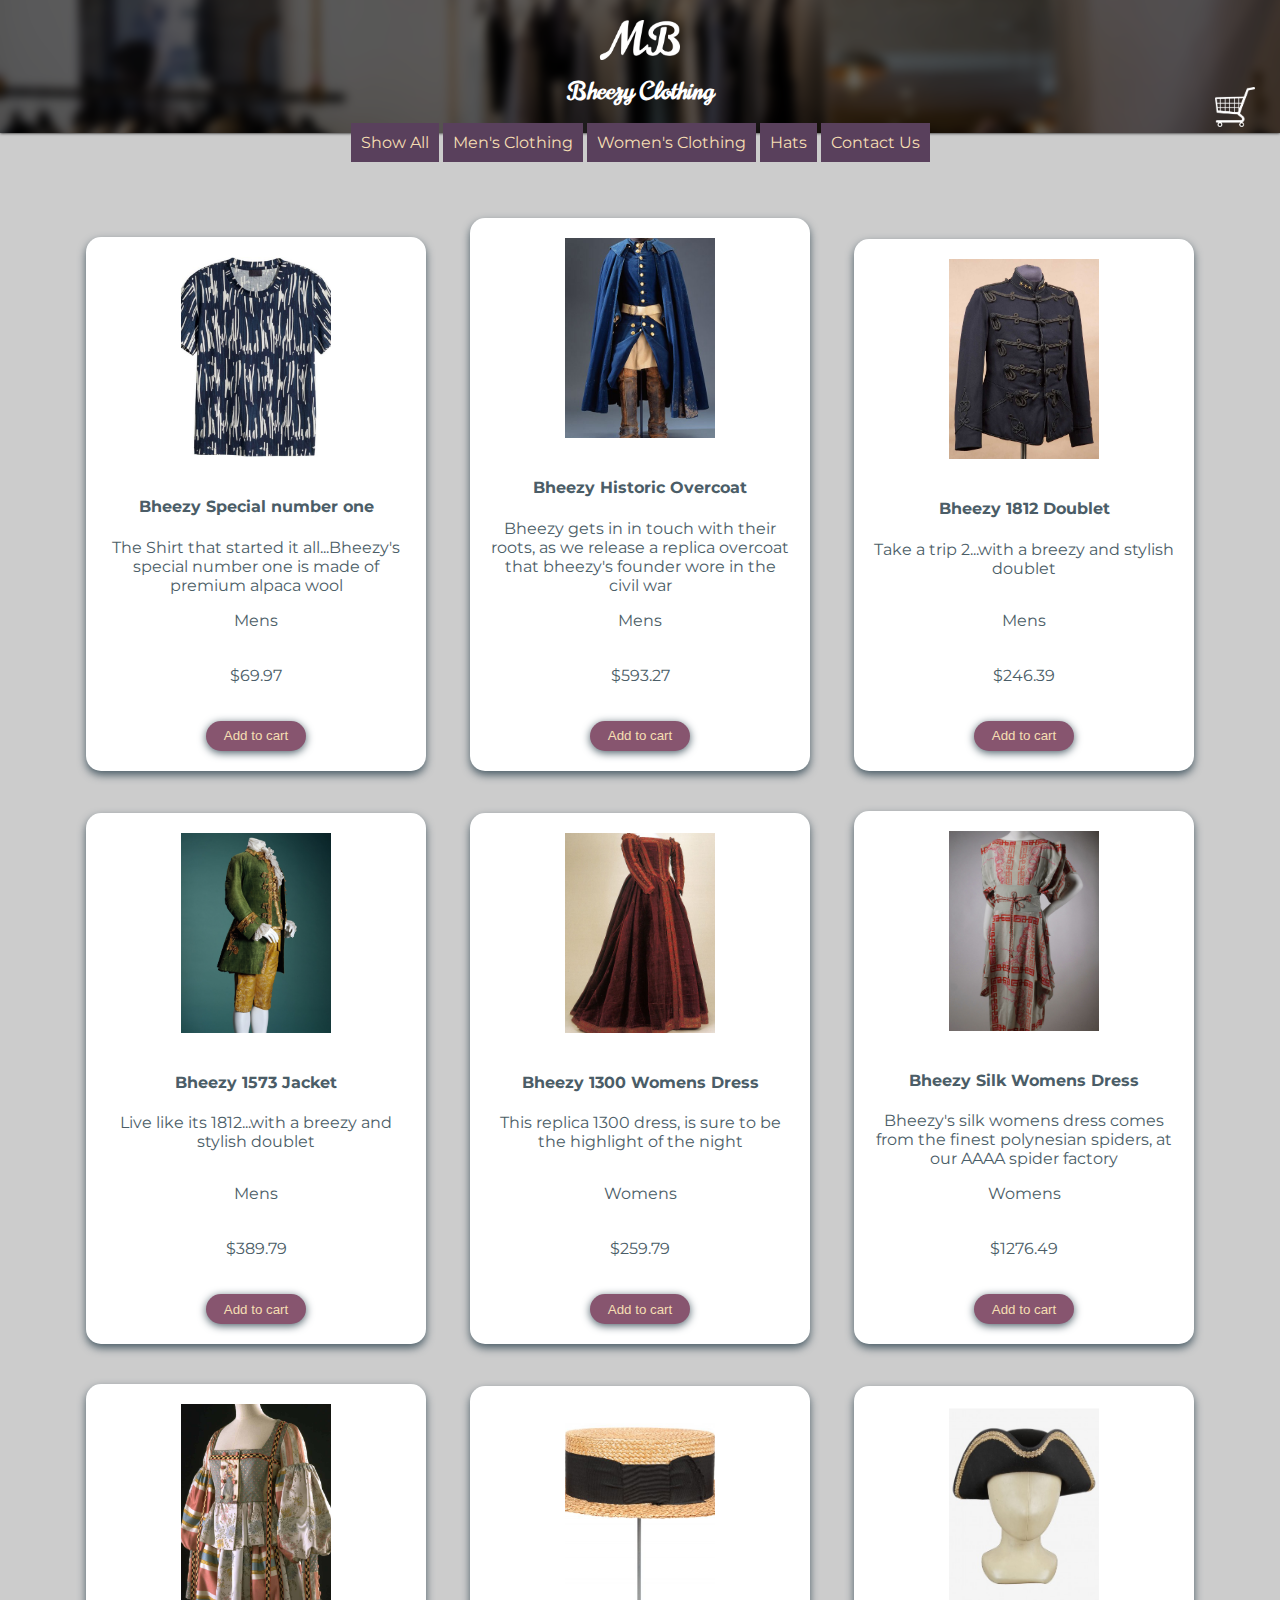
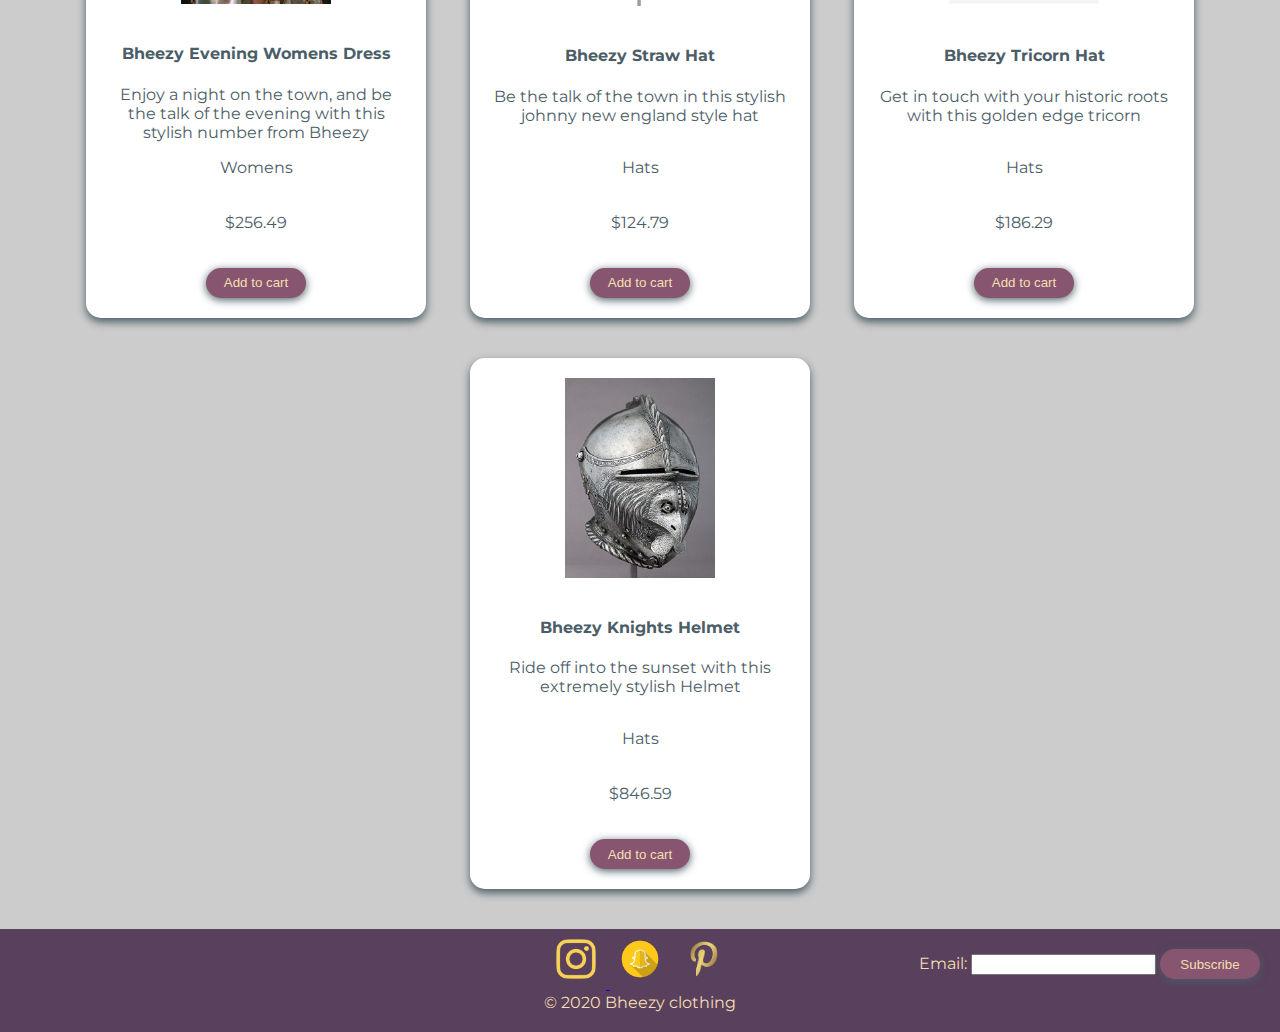
<file: index.html>
<!DOCTYPE html>
<html>
  <head>
    <meta charset="utf-8" />
    <title>Marmiks Store</title>
    <link href="style.css" rel="stylesheet" />
    <link href="https://fonts.googleapis.com/css2?family=Norican&display=swap" rel="stylesheet" />
    <link href="https://fonts.googleapis.com/css2?family=Montserrat" rel="stylesheet" />
    <script src="script.js"></script>
    <link href="images/MBLogoWhite.png" rel="icon" />
  </head>

  <body>
    <div class="container">
      <header>
        <img id="logo" src="images/MBLogoWhite.png" alt="Marmik Store Logo" />
        <h2 id="StoreName">Bheezy Clothing</h2>
      </header>
      <!--nav bar-->
      <aside>
        <ul>
          <li id="menu_1"><a href="#">Show All</a></li>
          <li id="menu_2"><a href="#">Men's Clothing</a></li>
          <li id="menu_3"><a href="#">Women's Clothing</a></li>
          <li id="menu_4"><a href="#">Hats</a></li>
          <li><a href="ContactUs.html">Contact Us</a></li>
        </ul>
      </aside>

      <div class="cart">
        <img src="images/shopping.png" alt="shopping cart" />
      </div>

      <!--product cards-->
      <div id="products">
        <p id="filterby"></p>
        <div class="product mens">
          <div class="productimg" style="background-image: url('images/MensDarkblue.jpg')"></div>
          <br />
          <h4>Bheezy Special number one</h4>
          <p class="descript">
            The Shirt that started it all...Bheezy's special number one is made of premium alpaca
            wool
          </p>
          <p>Mens</p>
          <p class="price">$69.97</p>
          <input class="button" type="button" value="Add to cart" />
        </div>

        <div class=" product mens">
          <div class="productimg" style="background-image: url('images/MensOvercoat.jpg')"></div>
          <br />
          <h4>Bheezy Historic Overcoat</h4>
          <p class="descript">
            Bheezy gets in in touch with their roots, as we release a replica overcoat that bheezy's
            founder wore in the civil war
          </p>
          <p>Mens</p>
          <p class="price">$593.27</p>
          <input class="button" type="button" value="Add to cart" />
        </div>

        <div class="product mens">
          <div class="productimg" style="background-image: url('images/mensdoublet.jpg')"></div>
          <br />
          <h4>Bheezy 1812 Doublet</h4>
          <p class="descript">Take a trip 2...with a breezy and stylish doublet</p>
          <p>Mens</p>
          <p class="price">$246.39</p>
          <input class="button" type="button" value="Add to cart" />
        </div>

        <div class="product mens">
          <div class="productimg" style="background-image: url('images/greenJacket.jpg')"></div>
          <br />
          <h4>Bheezy 1573 Jacket</h4>
          <p class="descript">Live like its 1812...with a breezy and stylish doublet</p>
          <p>Mens</p>
          <p class="price">$389.79</p>
          <input class="button" type="button" value="Add to cart" />
        </div>

        <div class="product womens">
          <div class="productimg" style="background-image: url('images/redWomens.jpg')"></div>
          <br />
          <h4>Bheezy 1300 Womens Dress</h4>
          <p class="descript">This replica 1300 dress, is sure to be the highlight of the night</p>
          <p>Womens</p>
          <p class="price">$259.79</p>
          <input class="button" type="button" value="Add to cart" />
        </div>

        <div class="product womens">
          <div class="productimg" style="background-image: url('images/Silk_dress.jpg')"></div>
          <br />
          <h4>Bheezy Silk Womens Dress</h4>
          <p class="descript">
            Bheezy's silk womens dress comes from the finest polynesian spiders, at our AAAA spider
            factory
          </p>
          <p>Womens</p>
          <p class="price">$1276.49</p>
          <input class="button" type="button" value="Add to cart" />
        </div>

        <div class="product womens">
          <div class="productimg" style="background-image: url('images/eveningoutfit.jpg')"></div>
          <br />
          <h4>Bheezy Evening Womens Dress</h4>
          <p>
            Enjoy a night on the town, and be the talk of the evening with this stylish number from
            Bheezy
          </p>
          <p>Womens</p>
          <p class="price">$256.49</p>
          <input class="button" type="button" value="Add to cart" />
        </div>

        <div class="product hats">
          <div class="productimg" style="background-image: url('images/UniStrawhat.jpg')"></div>
          <br />
          <h4>Bheezy Straw Hat</h4>
          <p class="descript">
            Be the talk of the town in this stylish johnny new england style hat
          </p>
          <p>Hats</p>
          <p class="price">$124.79</p>
          <input class="button" type="button" value="Add to cart" />
        </div>

        <div class="product hats">
          <div
            class="productimg"
            style="background-image: url('images/goldenedgetricorn.jpg')"
          ></div>
          <br />
          <h4>Bheezy Tricorn Hat</h4>
          <p class="descript">
            Get in touch with your historic roots with this golden edge tricorn
          </p>
          <p>Hats</p>
          <p class="price">$186.29</p>
          <input class="button" type="button" value="Add to cart" />
        </div>

        <div class="product hats">
          <div class="productimg" style="background-image: url('images/silverhelmet.jpg')"></div>
          <br />
          <h4>Bheezy Knights Helmet</h4>
          <p class="descript">Ride off into the sunset with this extremely stylish Helmet</p>
          <p>Hats</p>
          <p class="price">$846.59</p>
          <input class="button" type="button" value="Add to cart" />
        </div>
      </div>
      <!--footer html-->
      <footer>
       <form action = "https://formspree.io/mbjzbrlo" method = "POST" onsubmit = "return valid()" >
        <label for="Email">Email:</label>
        <input type="text" id="email" name = "_replyto">
        <input type="submit" value ="Subscribe">
      </form>
        <div id="logos">
          <a href="https://www.instagram.com" target="_blank">
            <img id="logo0" src="images/ig.png" alt="InstagramLogo" />
          </a>
          <img id="logo1" src="images/snapchat.png" alt="Snapchat Logo" />
          <a href="https://www.pinterest.ca/" target="_blank">
            <img id="logo2" src="images/pintrest.png" alt="Pintrest Logo" />
          </a>
        </div>
        <p class="center">&copy; 2020 Bheezy clothing</p>
      </footer>
    </div>
  </body>
</html>
</file>
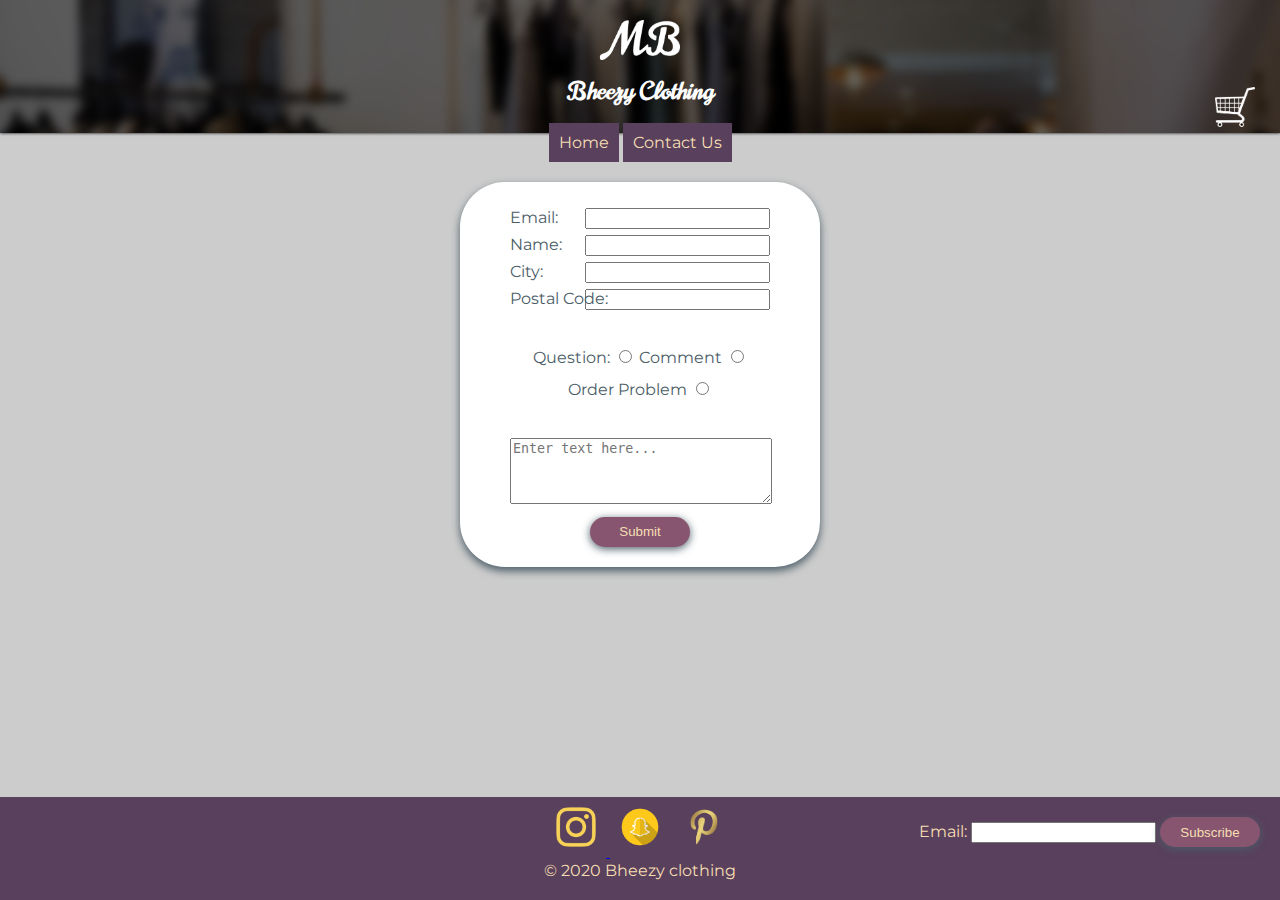
<file: ContactUs.html>
<!DOCTYPE html>
<html>
  <head>
    <meta charset="utf-8" />
    <title>Marmiks Store</title>
    <link href="style.css" rel="stylesheet" />
    <link href="https://fonts.googleapis.com/css2?family=Norican&display=swap" rel="stylesheet" />
    <link href="https://fonts.googleapis.com/css2?family=Montserrat" rel="stylesheet" />
    <script src="script.js"></script>
    <link href="images/MBLogoWhite.png" rel="icon" />
  </head>

  <body>
    <div class="container">
      <header>
        <img id="logo" src="images/MBLogoWhite.png" alt="Marmik Store Logo" />
        <h2 id="StoreName">Bheezy Clothing</h2>
      </header>
      <!--nav bar-->
      <aside>
        <ul>
          <li id="menu_1"><a href="index.html">Home</a></li>
          <li id="menu_5"><a href="#">Contact Us</a></li>
        </ul>
      </aside>

      <div class="cart">
        <img src="images/shopping.png" alt="shopping cart" />
      </div>
      <div id="forms">
        <form id="form" action=" https://httpbin.org/post" method="POST" onsubmit = "return validationcheck()" ></form>
      </div>
      <footer>
        <form action = "https://formspree.io/mbjzbrlo" method = "POST" onsubmit = "return isvalid()" >
         <label for="Email">Email:</label>
         <input type="text" id="email" name = "_replyto">
         <input type="submit" value ="Subscribe">
       </form>
         <div id="logos">
           <a href="https://www.instagram.com" target="_blank">
             <img id="logo0" src="images/ig.png" alt="InstagramLogo" />
           </a>
           <img id="logo1" src="images/snapchat.png" alt="Snapchat Logo" />
           <a href="https://www.pinterest.ca/" target="_blank">
             <img id="logo2" src="images/pintrest.png" alt="Pintrest Logo" />
           </a>
         </div>
         <p class="center">&copy; 2020 Bheezy clothing</p>
       </footer>
     </div>
   </body>
 </html>
</file>
<file: style.css>
/* Add any CSS you need to this file. */

html {

  background-color:  #ccc;
}
html,
body {
  height: 100%;
  min-height: 100%;
  margin: 0;
}

.container {
  display: flex;
  flex-grow: 1;
  flex-direction: column;
  background-color: #ccc;
}

body {
  display: flex;
  flex-direction: column;
}
/*header styles start here*/
header {
  background: url(images/background-header.png) center no-repeat;
  background-size: cover;
  padding-top: 20px;
  padding-bottom: 25px;
  box-shadow: 0px 0px 3px black;
  text-align: center;
}

header img#logo {
  height: 40px;
  margin-bottom: 10px;
}

header h2#StoreName {
  color: white;
  font-family: 'Norican', serif;
  text-align: center;
  margin: 0;
}
/*nav styles start here*/


aside {

padding: 0px 30px;

}
aside ul {
  padding-left: 0;
  margin-bottom: 0px;
  text-align: center;
  margin-top: -15px;
}

ul li {
  font-family: 'Montserrat', serif;
  display: inline-block;
  list-style: none;
  color: #f5deb3;
  padding: 10px;
  margin: 5px 0 0;
  background-color: #59405c;
}

ul li a {
  color: #f5deb3;
  text-decoration: none;
}

aside ul li:hover {
  background-color: #87556f;
}

/*Shopping cart styles start here*/
.cart {
  width: 100%;
}

.cart img {
  max-height: 40px;
  max-width: 80px;
  margin-top: -100px;
  padding: 25px;
  float: right;
}

.cart img:hover {
  transition: all 0.2s;
  transform: scale(1.2);
}

/*footer styles start here*/
footer {
  background-color: #59405c;
  position: relative;
  color:wheat;
  font-family: 'Montserrat', serif;
}



.center {
  font-family: 'Montserrat', serif;
  text-align: center;
  color: wheat;
  padding: 0 0 20px;
  margin: 0px;
}

footer div#logos {
  text-align: center;
}

footer div#logos img {
  padding: 10px;
  max-height: 40px;
}

footer form {

  
  position: absolute;
  top: 20px;
  right: 20px;
}
/*product card styles start here*/
#products {
  padding: 20px;
  text-align: center;
}

.product {
  box-shadow: 0 4px 8px 0 #4b5d67;
  max-width: 300px;
  margin: 20px;
  display: inline-block;
  text-align: center;
  font-family: 'Montserrat', serif;
  border-radius: 15px;
  padding: 20px;
  background-color: white;
}

.product h4 {
  color: #4b5d67;
}

.product .productimg {
  width: 50%;
  height: 200px;
  margin: auto;
  background: center no-repeat;
  background-size: cover;
}

.product p {
  min-height: 55px;
  color: #4b5d67;
  margin-bottom: 0;
}

.product p.price {
  margin: 0px;
}

#products #filterby {
  font-family: 'Montserrat', serif;
  color: #555;
}
/*form styles start here*/
footer form input[type='submit'],
#forms #form input[type='submit'],
.product .button {
  width: 100px;
  height: 30px;
  border: none;
  font-style: 'Montserrat', serif;
  color: wheat;
  border-radius: 40px;
  background-color: #87556f;
  outline: none;
  box-shadow: 0px 2px 8px #4b5d67;
  transition: 0.3s;
}
footer form input[type='submit']:hover,
#forms #form input[type='submit']:hover,
.product .button:hover {
  background-color: teal;
}

footer form input[type='submit']:active,
#forms #form input[type='submit']:active,
.product .button:active {
  transform: translateY(7px);
}

#forms #form input.nicely-spaced {
display: block;
margin: -26px 0 0 auto;


}

#forms #form label.nicely-spaced {
  display: block;
  text-align: left;
  
  }
  

#forms #form.active {
  box-shadow: 0 4px 8px 0 #4b5d67;
  max-width: 260px;
  margin: 20px auto;
  padding: 20px 50px;
  line-height: 24pt;
  font-family: 'Montserrat', serif;
  color: #4b5d67;
  background-color: white;
  text-align: center;
  border-radius: 45px;
  
}

#forms {

  flex-grow:1;
}

@media (max-width: 768px) {

  footer form {

 position: static;
  text-align: center;
  padding: 20px 0 ;

  }

  header {
   
    padding-bottom: 65px;


  }
 
  aside ul {
  
     margin-top: -60px;

  }
  
  .cart img {
      
    position: absolute;
    top: 0px;
    right: 0px;
     margin-top: 0px;
  }


}
</file>
